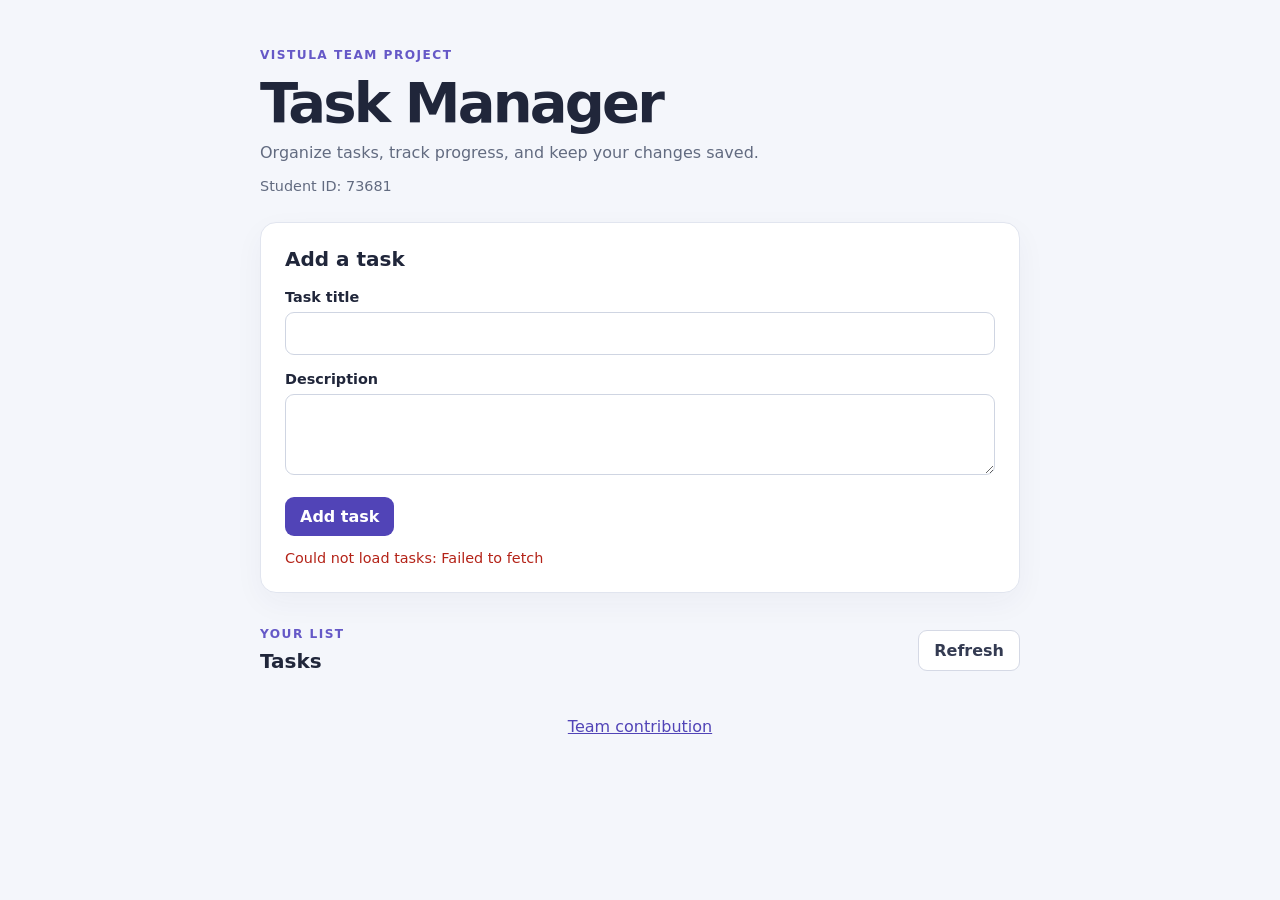
<file: index.html>
<!doctype html>
<html lang="en">
<head>
  <meta charset="utf-8">
  <meta name="viewport" content="width=device-width, initial-scale=1">
  <title>Task Manager</title>
  <link rel="stylesheet" href="style.css">
</head>
<body>
  <main class="page-shell">
    <header class="page-header">
      <p class="eyebrow">Vistula Team Project</p>
      <h1>Task Manager</h1>
      <p>Organize tasks, track progress, and keep your changes saved.</p>
      <p class="student-line">Student ID: <span id="student-id">73681</span></p>
    </header>

    <section class="panel" aria-labelledby="form-heading">
      <h2 id="form-heading">Add a task</h2>
      <form id="task-form">
        <label for="task-title">Task title</label>
        <input id="task-title" name="title" type="text" maxlength="200" required>

        <label for="task-description">Description</label>
        <textarea id="task-description" name="description" rows="3"></textarea>

        <div class="form-actions">
          <button id="task-submit" type="submit">Add task</button>
          <button id="cancel-edit" class="button-secondary" type="button" hidden>Cancel edit</button>
        </div>
      </form>
      <p id="status-message" role="status" aria-live="polite"></p>
    </section>

    <section class="task-section" aria-labelledby="tasks-heading">
      <div class="section-heading">
        <div>
          <p class="eyebrow">Your list</p>
          <h2 id="tasks-heading">Tasks</h2>
        </div>
        <button id="refresh-tasks" class="button-secondary" type="button">Refresh</button>
      </div>
      <div id="task-list" aria-live="polite"></div>
    </section>

    <footer><a id="contribution-link" href="contribution.html">Team contribution</a></footer>
  </main>
  <script src="app.js?v=20261103-2" defer></script>
</body>
</html>
</file>
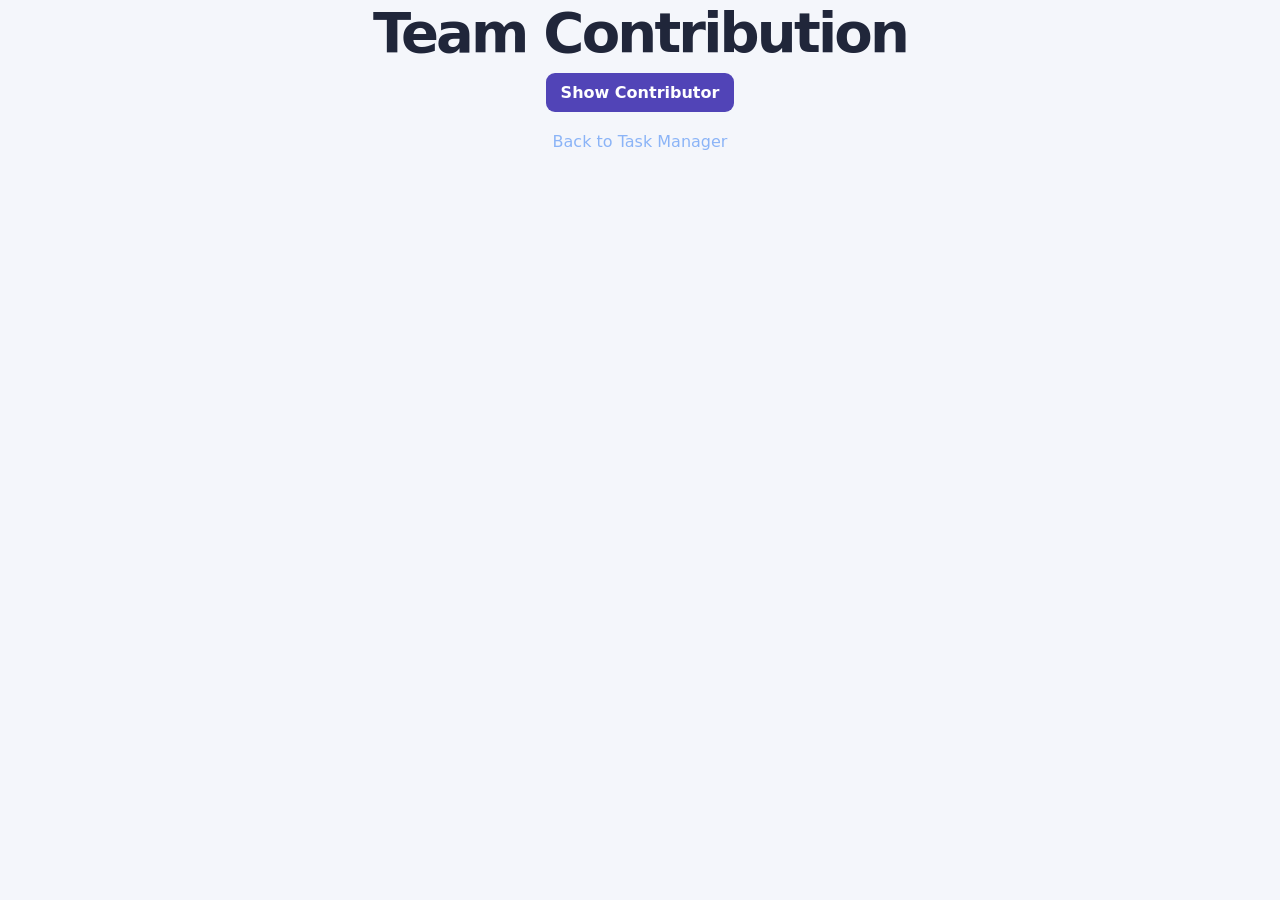
<file: contribution.html>
<!DOCTYPE html>
<html lang="en">
<head>
    <meta charset="UTF-8">
    <meta name="viewport" content="width=device-width, initial-scale=1.0">
    <title>Team Contribution</title>
    <link rel="stylesheet" href="style.css">
</head>
<body>
    <div class="container glass-panel" style="text-align: center;">
        <h1>Team Contribution</h1>
        <button id="load-contributor">Show Contributor</button>
        <div id="contributor-student-id" style="margin: 20px 0; font-weight: bold;"></div>
        <a href="index.html" style="color: #8bb4f7; text-decoration: none;">Back to Task Manager</a>
    </div>

    <script>
        document.getElementById('load-contributor').addEventListener('click', async () => {
            try {
                const response = await fetch('contribution.json');
                const data = await response.json();
                document.getElementById('contributor-student-id').textContent = 'Contributor Student ID: ' + data.contributorStudentId;
            } catch (error) {
                document.getElementById('contributor-student-id').textContent = 'Error loading contributor ID.';
            }
        });
    </script>
</body>
</html>
</file>
<file: style.css>
:root {
  color-scheme: light;
  font-family: Inter, ui-sans-serif, system-ui, -apple-system, BlinkMacSystemFont, "Segoe UI", sans-serif;
  color: #20263a;
  background: #f4f6fb;
  font-synthesis: none;
}

* { box-sizing: border-box; }
body { margin: 0; min-width: 320px; }
button, input, textarea { font: inherit; }
button { cursor: pointer; }
.page-shell { width: min(760px, calc(100% - 32px)); margin: 48px auto; }
.page-header { margin-bottom: 28px; }
.eyebrow { margin: 0 0 8px; color: #6558c7; font-size: .76rem; font-weight: 800; letter-spacing: .12em; text-transform: uppercase; }
h1, h2, p { margin-top: 0; }
h1 { margin-bottom: 8px; font-size: clamp(2.2rem, 7vw, 3.5rem); letter-spacing: -.05em; }
.page-header > p:not(.eyebrow) { color: #626b80; }
.student-line { font-size: .9rem; }
.panel, .task-item { border: 1px solid #e1e5ef; border-radius: 16px; background: #fff; box-shadow: 0 10px 30px #29345b0b; }
.panel { padding: 24px; }
h2 { margin-bottom: 18px; font-size: 1.25rem; }
label { display: block; margin: 16px 0 7px; font-size: .9rem; font-weight: 700; }
input, textarea { width: 100%; border: 1px solid #cfd5e2; border-radius: 9px; padding: 11px 12px; color: inherit; background: #fff; }
input:focus, textarea:focus { outline: 3px solid #6558c733; border-color: #6558c7; }
.form-actions, .section-heading { display: flex; align-items: center; justify-content: space-between; gap: 12px; }
.form-actions { justify-content: flex-start; margin-top: 18px; }
button { border: 0; border-radius: 9px; padding: 10px 15px; color: #fff; background: #5144b7; font-weight: 700; }
button:hover { background: #403593; }
.button-secondary { border: 1px solid #d5d9e5; color: #343b52; background: #fff; }
.button-secondary:hover { background: #f1f2f8; }
#status-message { min-height: 1.25em; margin: 14px 0 0; color: #4b5368; font-size: .9rem; }
#status-message.error { color: #b42318; }
.task-section { margin-top: 34px; }
.section-heading { margin-bottom: 14px; }
.section-heading h2 { margin: 0; }
#task-list { display: grid; gap: 12px; }
.task-item { padding: 18px; }
.task-topline { display: flex; align-items: flex-start; justify-content: space-between; gap: 12px; }
.task-item h3 { margin: 0 0 7px; overflow-wrap: anywhere; }
.task-item p { margin: 0; color: #626b80; white-space: pre-wrap; overflow-wrap: anywhere; }
.task-item.is-completed h3 { color: #777f91; text-decoration: line-through; }
.task-status { flex: 0 0 auto; border-radius: 999px; padding: 4px 9px; color: #5144b7; background: #efedff; font-size: .75rem; font-weight: 800; }
.task-actions { display: flex; flex-wrap: wrap; gap: 8px; margin-top: 15px; }
.task-actions button { padding: 8px 11px; font-size: .85rem; }
.task-actions .delete-button { background: #a53b46; }
.empty-state { border: 1px dashed #cfd5e2; border-radius: 12px; padding: 24px; color: #626b80; text-align: center; }
footer { margin: 30px 0; text-align: center; }
a { color: #5144b7; }
[hidden] { display: none !important; }

@media (max-width: 520px) {
  .page-shell { margin: 28px auto; }
  .panel { padding: 18px; }
  .task-topline { display: block; }
  .task-status { display: inline-block; margin-top: 8px; }
}
</file>
